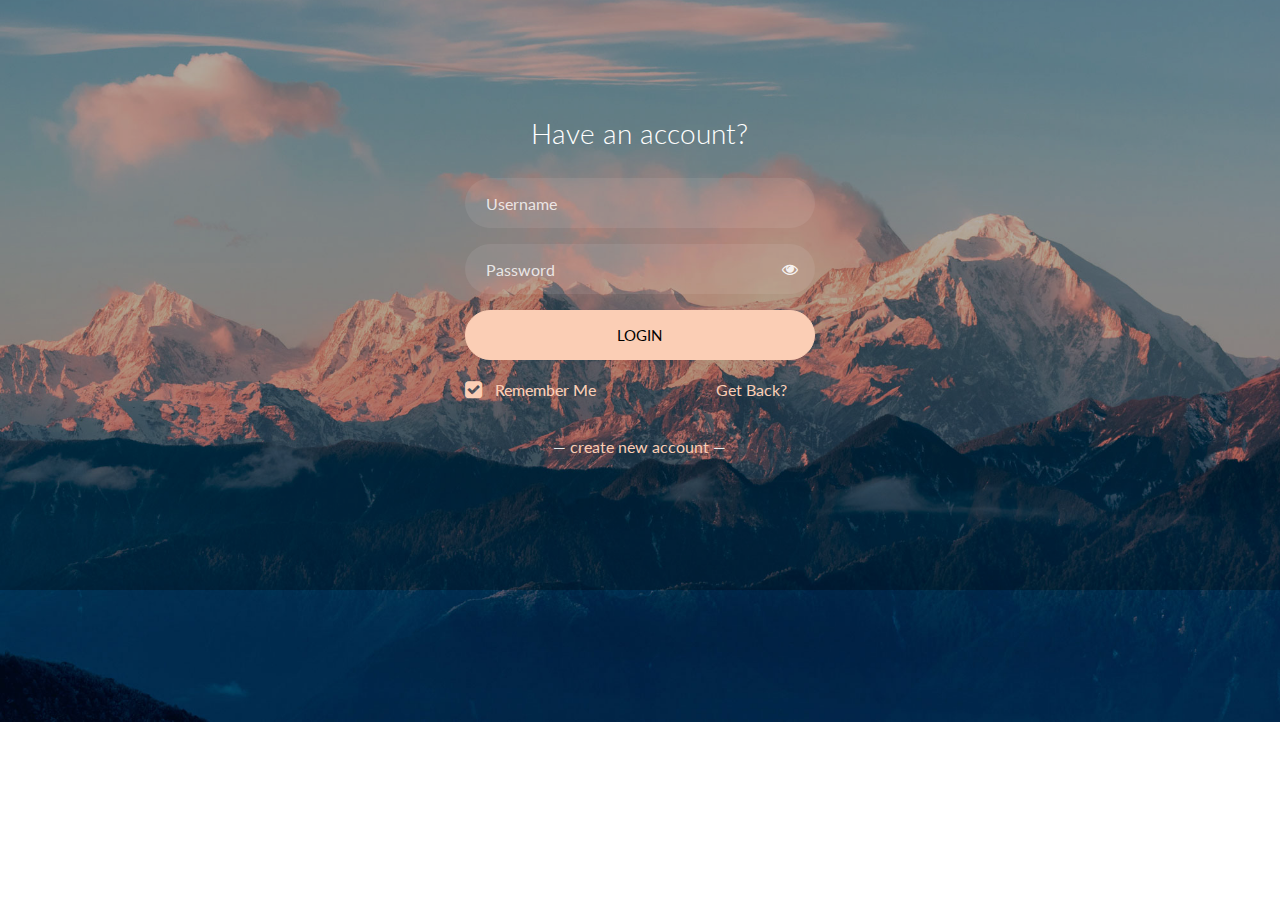
<file: html/login.html>
<!doctype html>
<html lang="en">
  <head>
  	<title>Login</title>
    <meta charset="utf-8">
    <meta name="viewport" content="width=device-width, initial-scale=1, shrink-to-fit=no">

	<link href="https://fonts.googleapis.com/css?family=Lato:300,400,700&display=swap" rel="stylesheet">

	<link rel="stylesheet" href="https://stackpath.bootstrapcdn.com/font-awesome/4.7.0/css/font-awesome.min.css">
	
	<link rel="stylesheet" href="../css/login.css">
	<link rel="shortcut icon" href="/Images/Beige Black Bold Minimalist Brand Signature Logo (2).png" type="image/x-icon">

	</head>
	<body class="img js-fullheight" style="background-image: url(bg.jpg);">
	<section class="ftco-section">
		<div class="container">
			
			<div class="row justify-content-center">
				<div class="col-md-6 col-lg-4">
					<div class="login-wrap p-0">
		      	<h3 class="mb-4 text-center">Have an account?</h3>
		      	<form action="#" class="signin-form">
		      		<div class="form-group">
		      			<input type="text" class="form-control" placeholder="Username" required>
		      		</div>
	            <div class="form-group">
	              <input id="password-field" type="password" class="form-control" placeholder="Password" required>
	              <span toggle="#password-field" class="fa fa-fw fa-eye field-icon toggle-password"></span>
	            </div>
	            <div class="form-group">
	            	<button type="submit" class="form-control btn btn-primary submit px-3">LogIn</button>
	            </div>
	            <div class="form-group d-md-flex">
	            	<div class="w-50">
		            	<label class="checkbox-wrap checkbox-primary">Remember Me
									  <input type="checkbox" checked>
									  <span class="checkmark"></span>
									</label>
									<a href="../index.html">Get Back?</a>
								</div>
								
	            </div>
	          </form>
	          <p a href="" class="w-100 text-center">&mdash; <a href="signup.html">create new account</a> &mdash;</p>
	          <div class="social d-flex text-center">
	          
	         
	          </div>
		      </div>
				</div>
			</div>
		</div>
	</section>
	<script src="login.js"></script>
    </body>
</html>
</file>
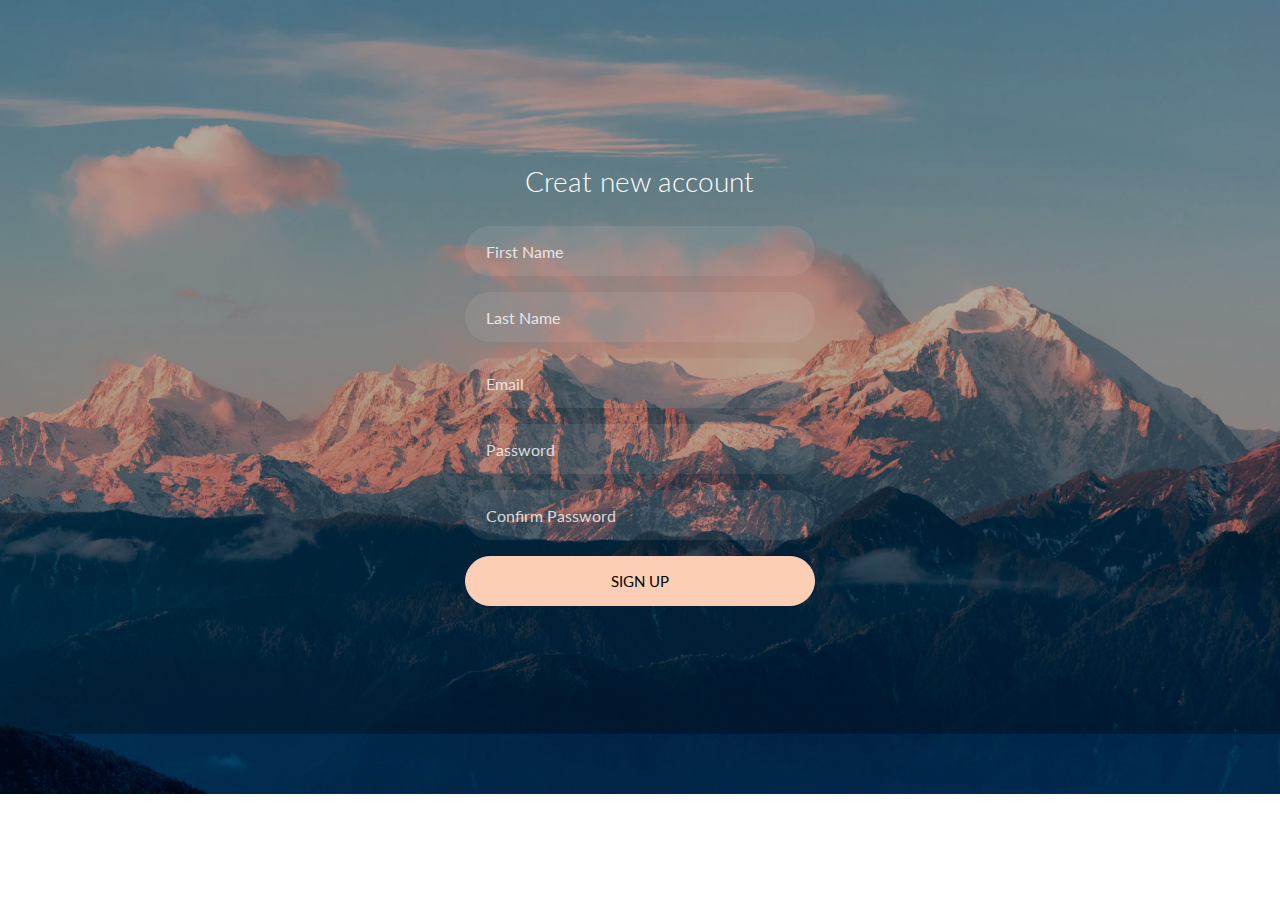
<file: html/signup.html>
<!doctype html>
<html lang="en">
  <head>
  	<title>MindMap</title>
    <meta charset="utf-8">
    <meta name="viewport" content="width=device-width, initial-scale=1, shrink-to-fit=no">

	<link href="https://fonts.googleapis.com/css?family=Lato:300,400,700&display=swap" rel="stylesheet">

	<link rel="stylesheet" href="https://stackpath.bootstrapcdn.com/font-awesome/4.7.0/css/font-awesome.min.css">
	
	<link rel="stylesheet" href="../css/signup.css">
	<link rel="shortcut icon" href="Beige Black Bold Minimalist Brand Signature Logo (2).png" type="image/x-icon">
	<script src="home.js"></script>


	</head>
	<body class="img js-fullheight" style="background-image: url(bg.jpg);">
	<section class="ftco-section">
		<div class="container">
			<div class="row justify-content-center">
				<div class="col-md-6 text-center mb-5">
				</div>
			</div>
			<div class="row justify-content-center">
				<div class="col-md-6 col-lg-4">
					<div class="login-wrap p-0">
		      	<h3 class="mb-4 text-center">Creat new account</h3>
				  <form action="#" class="signin-form">
					<div class="form-group">
						<input type="text" class="form-control" placeholder="First Name" id="fname">
						<span id="fnameerr" style="color: red;"></span>
					</div>
					<div class="form-group">
						<input type="text" class="form-control" placeholder="Last Name" id="sname">
						<span id="snameerr" style="color: red;"></span>
					</div>
					<div class="form-group">
						<input type="text" class="form-control" placeholder="Email" id="email">
						<span id="emailerr" style="color: red;"></span>
					</div>
					<div class="form-group">
						<input type="password" class="form-control" placeholder="Password" id="password">
						<span id="passerr" style="color: red;"></span>
					</div>
					<div class="form-group">
						<input id="cpass" type="password" class="form-control" placeholder="Confirm Password" required>
						<span id="cpasserr" style="color: red;"></span>
					</div>
					<div class="form-group">
						<button type="submit" class="form-control btn btn-primary submit px-3" id="signup">Sign Up</button>
					</div>
				</form>
				
	        
		      </div>
				</div>
			</div>
		</div>
	</section>


<script src="home.js"></script>
	</body>
</html>
</file>
